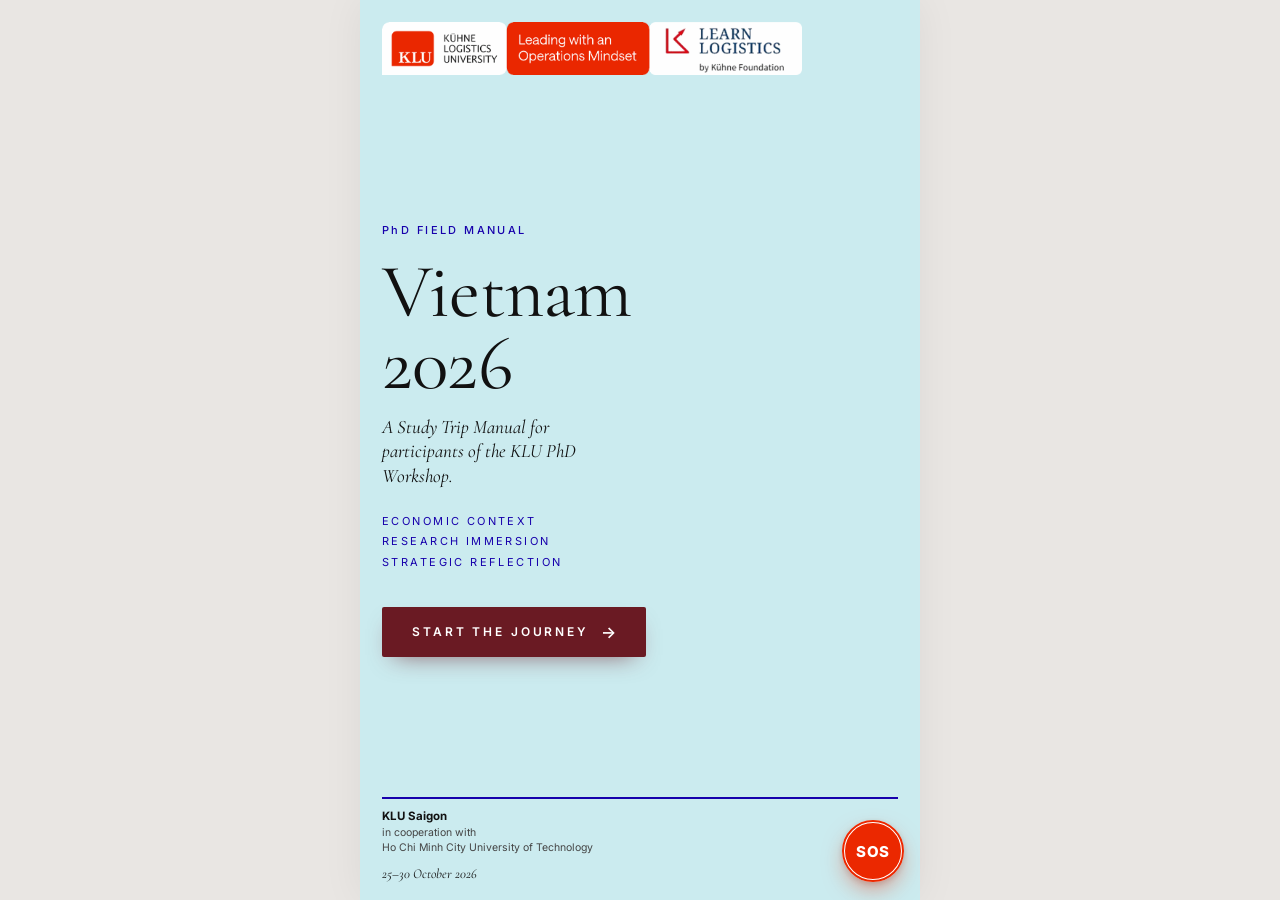
<file: index.html>
<!doctype html>
<html lang="en">
<head>
  <meta charset="utf-8" />
  <meta name="viewport" content="width=device-width, initial-scale=1, viewport-fit=cover" />
  <title>Vietnam 2026 · KLU PhD Field Manual</title>
  <meta name="description" content="Field manual for participants of the KLU PhD Workshop, Ho Chi Minh City, 25–30 October 2026." />
  <meta name="theme-color" content="#cbebef" />
  <meta name="apple-mobile-web-app-capable" content="yes" />
  <meta name="apple-mobile-web-app-title" content="KLU Manual" />
  <link rel="manifest" href="manifest.webmanifest" />
  <link rel="icon" href="icon.svg" type="image/svg+xml" />
  <link rel="apple-touch-icon" href="icon.svg" />
  <link rel="preconnect" href="https://fonts.googleapis.com" />
  <link rel="preconnect" href="https://fonts.gstatic.com" crossorigin />
  <link href="https://fonts.googleapis.com/css2?family=Cormorant+Garamond:ital,wght@0,400;0,500;0,600;1,400;1,500&family=Inter:wght@400;500;600;700&display=swap" rel="stylesheet" />
  <link rel="stylesheet" href="styles.css" />
</head>
<body>
  <main id="app" aria-live="polite"></main>

  <button id="sos-btn" class="sos-fab" type="button" data-sos aria-haspopup="dialog" aria-controls="sos">
    <span class="sos-fab__ring" aria-hidden="true"></span>
    SOS
  </button>

  <div id="sos" class="sheet" role="dialog" aria-modal="true" aria-labelledby="sos-title" hidden>
    <div class="sheet__backdrop" data-close></div>
    <div class="sheet__panel">
      <div class="sheet__grip" aria-hidden="true"></div>
      <div class="sheet__head">
        <div>
          <p class="kicker kicker--red">Emergency &amp; assistance</p>
          <h2 id="sos-title" class="sheet__title">Need help?</h2>
        </div>
        <button class="icon-btn" type="button" data-close aria-label="Close">✕</button>
      </div>
      <div id="sos-body" class="sheet__body"></div>
    </div>
  </div>

  <div id="toast" class="toast" role="status" hidden></div>

  <script src="content.js"></script>
  <script src="app.js"></script>
</body>
</html>
</file>
<file: styles.css>
:root {
  /* Colours sampled from the printed manual. */
  --cover: #cbebef;     /* cover and closing page */
  --paper: #ffffff;
  --cream: #e8f6f7;     /* section dividers, callouts, quote boxes */
  --reflect: #98d5de;   /* reflection boxes, dress code tags */
  --ink: #161a20;       /* body text */
  --body: #4d5366;     /* running text: grey as in the print */
  --soft: #4d5366;      /* secondary text in cards and contacts */
  --muted: #8b8d90;
  --rule: #d8d0c2;
  --burgundy: #6a1a23;
  --red: #eb2800;
  --red-dark: #c42200;
  --navy: #1700ac;
  --serif: "Cormorant Garamond", Georgia, "Times New Roman", serif;
  --sans: "Inter", system-ui, -apple-system, "Segoe UI", Roboto, sans-serif;
  --gutter: 22px;
  --maxw: 560px;
  --safe-b: env(safe-area-inset-bottom, 0px);
}

* { box-sizing: border-box; }
html { -webkit-text-size-adjust: 100%; scroll-behavior: smooth; }
body {
  margin: 0;
  background: #e9e6e3;
  color: var(--body);
  font: 400 15px/1.6 var(--sans);
  -webkit-font-smoothing: antialiased;
  overflow-x: hidden;
}
button { font: inherit; color: inherit; }
a { color: inherit; }
[hidden] { display: none !important; }

#app {
  max-width: var(--maxw);
  margin: 0 auto;
  min-height: 100vh;
  min-height: 100dvh;
  background: var(--paper);
  box-shadow: 0 0 40px rgba(0, 0, 0, 0.06);
}

.view { animation: fade 0.35s ease both; }
@keyframes fade { from { opacity: 0; transform: translateY(6px); } to { opacity: 1; transform: none; } }

/* ---------- Typography helpers ---------- */
.kicker {
  margin: 0;
  font: 600 11px/1.4 var(--sans);
  letter-spacing: 0.22em;
  text-transform: uppercase;
  color: var(--red);
}
.kicker--blue { color: var(--navy); font-weight: 500; }
.kicker--muted { color: var(--muted); }
.kicker--red { color: var(--red); }
.serif { font-family: var(--serif); }
.rule-red { width: 72px; height: 2px; background: var(--red); border: 0; margin: 18px 0 0; }

/* ---------- Logo strip ---------- */
.nocaps { text-transform: none; }

/* The client's logo strip (KLU · tagline · Learn Logistics) as one image, so
   the tile proportions and gaps stay exactly as supplied. */
.logos { display: block; width: 100%; max-width: 420px; height: auto; }

/* ---------- Cover ---------- */
.cover {
  background: var(--cover);
  min-height: 100vh; min-height: 100dvh;
  padding: calc(22px + env(safe-area-inset-top, 0px)) var(--gutter) calc(28px + var(--safe-b));
  display: flex; flex-direction: column;
}
.cover__main { flex: 1; display: flex; flex-direction: column; justify-content: center; padding: 36px 0 28px; }
.btn-primary.cover__cta { align-self: flex-start; width: auto; min-width: 240px; margin-top: 34px; padding-left: 30px; padding-right: 30px; }
.cover__title {
  margin: 18px 0 0;
  font: 400 clamp(54px, 16vw, 76px)/0.95 var(--serif);
  color: #111; letter-spacing: -0.01em;
}
.cover__sub { margin: 14px 0 0; font: italic 400 19px/1.3 var(--serif); color: #111; max-width: 26ch; }
.cover__tag { margin-top: 22px; line-height: 1.9; font-weight: 400; }
.cover__place { text-align: right; margin: 26px 0 12px; font: 500 10px/1.8 var(--sans); letter-spacing: 0.24em; text-transform: uppercase; color: #222; }
.cover__line { height: 2px; background: var(--navy); border: 0; margin: 0 0 9px; }
/* Footer: host, partner, then the date one line below, sitting at the very
   bottom of the cover (the SOS button floats to its right). */
.cover { padding-bottom: calc(18px + var(--safe-b)); }
.cover__foot { display: flex; flex-direction: column; font-size: 10.5px; line-height: 1.45; color: #444; }
.cover__foot strong { font-size: 11.5px; }
.cover__foot strong { color: #111; }
.cover__date { margin-top: 0.8em; font: italic 400 13.5px/1.2 var(--serif); color: #111; white-space: nowrap; }

.btn-primary {
  display: flex; align-items: center; justify-content: center; gap: 12px;
  width: 100%; margin-top: 26px; padding: 17px 20px;
  border: 0; border-radius: 2px; cursor: pointer;
  background: var(--burgundy); color: #fff;
  font: 600 12px/1 var(--sans); letter-spacing: 0.24em; text-transform: uppercase;
  box-shadow: 0 10px 24px -12px rgba(106, 26, 35, 0.7);
  transition: transform 0.15s ease, background 0.2s ease;
}
.btn-primary:active { transform: scale(0.985); }
.btn-primary:hover { background: #561419; }
.btn-primary .arrow { font-size: 16px; letter-spacing: 0; transition: transform 0.2s; }
.btn-primary:hover .arrow { transform: translateX(4px); }

/* ---------- Top bar ---------- */
.topbar {
  position: sticky; top: 0; z-index: 20;
  display: flex; align-items: center; justify-content: space-between; gap: 10px;
  padding: calc(10px + env(safe-area-inset-top, 0px)) 14px 10px;
  background: rgba(255, 255, 255, 0.94);
  backdrop-filter: saturate(1.4) blur(10px); -webkit-backdrop-filter: saturate(1.4) blur(10px);
  border-bottom: 1px solid var(--rule);
}
.topbar__btn {
  display: inline-flex; align-items: center; gap: 6px;
  background: none; border: 0; padding: 8px 6px; cursor: pointer;
  font: 500 11px/1 var(--sans); letter-spacing: 0.16em; text-transform: uppercase; color: var(--ink);
}
.topbar__btn .chev { font-size: 18px; line-height: 0.6; color: var(--red); }
.topbar__btn { flex: none; }
.topbar__label { min-width: 0; margin-left: auto; white-space: nowrap; overflow: hidden; text-overflow: ellipsis; font: 500 10px/1.2 var(--sans); letter-spacing: 0.2em; text-transform: uppercase; color: var(--muted); text-align: right; }

/* ---------- Contents ---------- */
.page { padding: 26px var(--gutter) calc(110px + var(--safe-b)); }
.page__title { margin: 12px 0 0; font: 400 46px/1.05 var(--serif); color: #000; }
.page__lead { margin: 18px 0 0; font: italic 400 18px/1.45 var(--serif); color: var(--muted); }

.toc { list-style: none; margin: 28px 0 0; padding: 0; border-top: 1px solid var(--ink); }
.toc a {
  display: grid; grid-template-columns: 40px 1fr 20px; align-items: center; gap: 4px;
  padding: 16px 2px; text-decoration: none; border-bottom: 1px solid var(--rule);
  transition: background 0.15s;
}
.toc a:active, .toc a:hover { background: var(--cream); }
.toc__num { font: italic 500 17px/1 var(--serif); color: var(--red); }
.toc__title { display: block; font: 500 15px/1.3 var(--sans); color: var(--ink); }
.toc__hint { display: block; margin-top: 3px; font: italic 400 15px/1.3 var(--serif); color: var(--muted); }
.toc__chev { color: var(--red); font-size: 20px; text-align: right; }

.imprint { margin-top: 36px; padding: 20px; background: var(--cream); }
.imprint summary { cursor: pointer; list-style: none; display: flex; justify-content: space-between; align-items: center; }
.imprint summary::-webkit-details-marker { display: none; }
.imprint summary::after { content: "+"; color: var(--red); font-size: 20px; line-height: 1; }
.imprint[open] summary::after { content: "–"; }
.imprint .h { margin-top: 18px; }

/* ---------- Section hero ---------- */
.hero { background: var(--cream); padding: 40px var(--gutter) 34px; }
.hero__num { margin: 14px 0 0; font: 400 76px/1 var(--serif); color: #000; font-variant-numeric: lining-nums; font-feature-settings: "lnum" 1; }
.hero__title { margin: 6px 0 0; font: 400 38px/1.08 var(--serif); color: #000; }
.hero__intro { margin: 18px 0 0; font: italic 400 18px/1.45 var(--serif); color: #5e6364; }

.content { padding: 30px var(--gutter) 10px; }
.content > * + * { margin-top: 18px; }
.content p { margin-bottom: 0; }
.b-kicker { margin-top: 38px !important; }
.b-kicker:first-child { margin-top: 0 !important; }
.b-kicker--rule { margin-top: 30px !important; padding-top: 22px; border-top: 1.5px solid var(--burgundy); }
.b-title { margin: 8px 0 0 !important; font: 400 30px/1.12 var(--serif); color: var(--burgundy); }
.b-title::after { content: ""; display: block; width: 64px; height: 2px; background: var(--red); margin-top: 14px; }
.b-lead { font: italic 400 17.5px/1.5 var(--serif); color: var(--body); }
.b-lead--sm { font-size: 15.5px; }
.b-p { text-align: left; hyphens: manual; color: var(--body); }
.h { margin: 26px 0 0 !important; font: 700 10.5px/1.4 var(--sans); letter-spacing: 0.22em; text-transform: uppercase; color: var(--burgundy); }
.b-note { font-size: 12px; color: var(--muted); font-style: italic; }

.rows { border-top: 1px solid var(--rule); }
.row { padding: 14px 0; border-bottom: 1px solid var(--rule); }
.row__k { margin: 0 0 5px; font: 700 14px/1.35 var(--sans); color: var(--burgundy); }
.row__v { margin: 0; font-size: 14.5px; color: var(--body); }

.stats { display: grid; grid-template-columns: 1fr 1fr; gap: 8px; }
.stat { background: #fff; padding: 14px 12px; border: 1px solid var(--rule); }
.stat:last-child:nth-child(odd) { grid-column: 1 / -1; }
.stat__n { font: 400 30px/1 var(--serif); color: var(--burgundy); }
.stat__l { margin-top: 8px; font: 500 10px/1.4 var(--sans); letter-spacing: 0.06em; text-transform: uppercase; color: var(--soft); }
.stat__d { margin-top: 5px; font-size: 12px; line-height: 1.4; font-style: italic; color: var(--muted); }

.cards { display: grid; gap: 24px; }
.card { border-top: 1px solid var(--rule); padding: 12px 0 4px; background: #fff; }
.card .kicker { color: var(--red); letter-spacing: 0.18em; }
.card__title { margin: 4px 0 0; font: 400 21px/1.2 var(--serif); color: var(--burgundy); }
.card__body { margin: 8px 0 0 !important; font-size: 14.5px; color: var(--soft); }
.card ul { margin: 10px 0 0; }

ul.bul { list-style: none; padding: 0; margin: 0; }
ul.bul li { position: relative; padding-left: 18px; margin-top: 8px; font-size: 14.5px; color: var(--body); }
ul.bul li::before { content: ""; position: absolute; left: 3px; top: 0.6em; width: 5px; height: 5px; background: var(--red); transform: rotate(45deg); }

.callout { background: var(--cream); border-left: 3px solid var(--red); padding: 16px 16px 16px 18px; }
.callout p:last-child { margin-top: 8px; font: 400 14.5px/1.6 var(--sans); color: var(--ink); }

.quote { background: var(--cream); border-left: 3px solid var(--red); padding: 22px 20px; margin-top: 28px !important; }
.quote__text { margin-top: 10px !important; font: italic 400 19px/1.4 var(--serif); color: var(--burgundy); }
.quote__by { margin-top: 18px !important; font-size: 13.5px; }
.quote__by strong { color: var(--ink); }
.quote__by span { display: block; margin-top: 2px; color: var(--soft); }

/* Research posters: full width, beige rule between them. */
.posters { margin-top: 14px !important; }
.poster { display: block; padding: 18px 0; }
.poster:first-child { padding-top: 0; }
.poster + .poster { border-top: 1px solid var(--rule); }
.poster img { display: block; width: 100%; height: auto; background: #f3f1ec; box-shadow: 0 1px 6px rgba(0, 0, 0, 0.08); }
.notice { display: flex; gap: 12px; align-items: flex-start; padding: 14px 16px; border: 1px dashed #c9b8a6; background: #fffaf5; font-size: 13.5px; }
.notice::before { content: "i"; flex: none; width: 20px; height: 20px; border-radius: 50%; background: var(--burgundy); color: #fff; font: italic 600 13px/20px var(--serif); text-align: center; }

.tbl-wrap { overflow-x: auto; -webkit-overflow-scrolling: touch; border: 1px solid var(--rule); }
table { width: 100%; border-collapse: collapse; font-size: 12.5px; }
th, td { padding: 9px 8px; text-align: left; border-bottom: 1px solid var(--rule); white-space: nowrap; }
th { font: 700 10px/1.2 var(--sans); letter-spacing: 0.06em; text-transform: uppercase; color: var(--burgundy); background: #fff; border-bottom: 1px solid var(--burgundy); }
td:first-child { color: var(--burgundy); font-weight: 700; }
tr:last-child td { border-bottom: 0; }

/* accordion (sessions, days) */
.acc { border-top: 1.5px solid var(--burgundy); }
/* Section V: burgundy rule between major sessions, bright red rule between
   the parts inside a session (Session focus, Suggested reading, ...). */
.acc--sessions .acc__body > .h:not(:first-child) { padding-top: 22px; border-top: 1.5px solid var(--red); }
.acc--sessions .acc__body > .acc__intro + .h { margin-top: 26px !important; padding-top: 0; border-top: 0; }
.acc--sessions .matrix__head span { color: #000; }
/* Rules: burgundy between the big sections (each drop-down item), beige
   between the smaller parts inside one. */
.acc > details { border-bottom: 1.5px solid var(--burgundy); }
.acc summary {
  list-style: none; cursor: pointer; padding: 18px 0;
  display: grid; grid-template-columns: 1fr 24px; align-items: start; gap: 8px;
}
.acc summary::-webkit-details-marker { display: none; }
.acc summary .ttl { display: block; margin-top: 4px; font: 400 23px/1.15 var(--serif); color: var(--burgundy); }
.acc summary .pm { margin-top: 18px; justify-self: end; width: 24px; height: 24px; border: 1px solid var(--rule); border-radius: 50%; display: grid; place-items: center; color: var(--red); font-size: 15px; line-height: 1; transition: transform 0.2s; }
.acc details[open] > summary .pm { transform: rotate(45deg); }
.acc .acc__body { padding: 0 0 22px; }
.acc .acc__body > * + * { margin-top: 14px; }

.slots { border-top: 1px solid var(--rule); }
.slot { display: grid; grid-template-columns: 84px 1fr; column-gap: 12px; padding: 11px 0; border-bottom: 1px solid var(--rule); }
.slot > :not(.slot__time) { grid-column: 2; }
.slot__time { grid-row: 1 / span 3; font: 700 12.5px/1.45 var(--sans); color: var(--ink); }
.slot__what { font-size: 14px; line-height: 1.45; color: var(--ink); }
.slot__where { margin-top: 2px; font-size: 12px; font-style: italic; color: var(--muted); }
.tbc { font: italic 400 16px/1.4 var(--serif); color: var(--muted); }

/* journal */
.j-tabs { display: flex; gap: 6px; overflow-x: auto; padding-bottom: 4px; scrollbar-width: none; }
.j-tabs::-webkit-scrollbar { display: none; }
.j-tab {
  flex: none; padding: 9px 13px; border: 1px solid var(--rule); background: #fff; border-radius: 2px; cursor: pointer;
  font: 600 11px/1 var(--sans); letter-spacing: 0.08em; text-transform: uppercase; color: var(--muted);
}
.j-tab[aria-selected="true"] { background: var(--burgundy); border-color: var(--burgundy); color: #fff; }
.j-tab.has { position: relative; }
.j-tab.has::after { content: ""; position: absolute; top: 4px; right: 4px; width: 5px; height: 5px; border-radius: 50%; background: var(--red); }
.j-q { margin-top: 20px !important; }
.j-q label { display: block; font: 500 17px/1.35 var(--serif); color: var(--burgundy); }
.j-q label b { font: 600 11px/1 var(--sans); color: var(--red); letter-spacing: 0.1em; margin-right: 6px; }
.j-q textarea {
  width: 100%; margin-top: 8px; min-height: 92px; resize: vertical;
  padding: 12px; border: 1px solid var(--rule); border-radius: 2px; background: #fdfcfb;
  font: 400 15px/1.5 var(--sans); color: var(--ink);
}
.j-q textarea:focus { outline: none; border-color: var(--burgundy); background: #fff; box-shadow: 0 0 0 3px rgba(107, 29, 36, 0.08); }
.j-meta { display: flex; justify-content: space-between; align-items: center; gap: 10px; margin-top: 18px !important; font-size: 12px; color: var(--muted); }
.btn-ghost { background: none; border: 1px solid var(--burgundy); color: var(--burgundy); padding: 10px 14px; border-radius: 2px; cursor: pointer; font: 600 10.5px/1 var(--sans); letter-spacing: 0.14em; text-transform: uppercase; }

/* contacts */
.contacts { border-top: 1px solid var(--rule); }
/* A group right after another already sits under that group's red rule. */
.contacts + .h + .contacts { border-top: 0; }
.contact { display: grid; grid-template-columns: 1fr auto; gap: 12px; align-items: center; padding: 18px 0; border-bottom: 1px solid var(--rule); }
/* Bright red rule closes each contact group (programme, hotel, emergency). */
.contact:last-child { border-bottom: 1.5px solid var(--red); }
.contact__label { font: 700 13px/1.3 var(--sans); color: var(--burgundy); }
.contact__name { margin-top: 4px; font: 600 15px/1.3 var(--sans); color: var(--ink); }
.contact__detail { margin-top: 4px; font-size: 13.5px; line-height: 1.5; color: var(--body); }
.contact__detail a { color: var(--burgundy); }
.call {
  display: inline-flex; align-items: center; justify-content: center; gap: 6px;
  min-width: 64px; padding: 10px 12px; border-radius: 2px; text-decoration: none;
  background: var(--burgundy); color: #fff; font: 600 11px/1 var(--sans); letter-spacing: 0.1em; text-transform: uppercase;
}

.sosbanner { display: flex; gap: 14px; align-items: center; padding: 16px; background: #fff1ed; border: 1px solid #f6c3b4; cursor: pointer; width: 100%; text-align: left; }
.sosbanner .sosbanner__dot { flex: none; width: 42px; height: 42px; border-radius: 50%; background: var(--red); color: #fff; display: grid; place-items: center; font: 700 12px/1 var(--sans); letter-spacing: 0.06em; }
.sosbanner strong { display: block; color: var(--ink); font-size: 14.5px; }
.sosbanner span { font-size: 13px; color: var(--body); }

.closing { margin-top: 42px !important; padding: 34px 22px; background: var(--cover); color: #000; text-align: left; }
.closing p:first-child { font: 400 28px/1.2 var(--serif); }
.closing p:first-child::after { content: ""; display: block; width: 64px; height: 2px; background: var(--red); margin-top: 18px; }
.closing p:last-child { margin-top: 16px; font: 400 14px/1.6 var(--sans); }

/* prev / next */
.pager { display: grid; grid-template-columns: 1fr 1fr; gap: 1px; margin: 36px var(--gutter) 0; background: var(--rule); border: 1px solid var(--rule); }
.pager > a { display: block; padding: 14px; background: #fff; text-decoration: none; min-height: 72px; }
.pager .lab { display: block; font: 600 9.5px/1.3 var(--sans); letter-spacing: 0.18em; text-transform: uppercase; color: var(--muted); }
.pager .ttl { display: block; margin-top: 5px; font: 500 16px/1.2 var(--serif); color: var(--burgundy); }
.pager .next { text-align: right; }

/* Brand line with the page number underneath; the bottom padding lets the
   last lines sit beside the floating SOS button instead of above a gap. */
.footer { padding: 28px var(--gutter) calc(32px + var(--safe-b)); display: flex; flex-direction: column; align-items: flex-start; gap: 8px; font: 500 9.5px/1 var(--sans); letter-spacing: 0.2em; text-transform: uppercase; color: var(--muted); }

/* ---------- SOS floating button ---------- */
.sos-fab {
  position: fixed; z-index: 40;
  right: max(16px, calc((100vw - var(--maxw)) / 2 + 16px));
  bottom: calc(18px + var(--safe-b));
  width: 62px; height: 62px; border-radius: 50%; border: 3px solid #fff; cursor: pointer;
  background: var(--red); color: #fff;
  font: 800 15px/1 var(--sans); letter-spacing: 0.06em;
  box-shadow: 0 10px 24px -6px rgba(232, 52, 15, 0.6), 0 2px 6px rgba(0, 0, 0, 0.15);
}
.sos-fab:active { transform: scale(0.95); }
.sos-fab__ring { position: absolute; inset: -3px; border-radius: 50%; border: 2px solid var(--red); animation: pulse 2.4s ease-out infinite; pointer-events: none; }
@keyframes pulse { 0% { transform: scale(1); opacity: 0.7; } 80%, 100% { transform: scale(1.55); opacity: 0; } }

.cover__top { display: flex; align-items: center; }

/* ---------- Bottom sheet ---------- */
.sheet { position: fixed; inset: 0; z-index: 60; }
.sheet__backdrop { position: absolute; inset: 0; background: rgba(20, 16, 18, 0.5); animation: fadein 0.2s ease both; }
@keyframes fadein { from { opacity: 0; } }
.sheet__panel {
  position: absolute; left: 0; right: 0; bottom: 0;
  max-width: var(--maxw); margin: 0 auto; max-height: 92vh; max-height: 92dvh; overflow-y: auto;
  background: #fff; border-radius: 16px 16px 0 0;
  padding: 8px var(--gutter) calc(26px + var(--safe-b));
  animation: up 0.28s cubic-bezier(0.2, 0.8, 0.2, 1) both;
}
@keyframes up { from { transform: translateY(100%); } }
.sheet__grip { width: 40px; height: 4px; border-radius: 2px; background: #ddd; margin: 4px auto 14px; }
.sheet__head { display: flex; justify-content: space-between; align-items: flex-start; }
.sheet__title { margin: 6px 0 0; font: 400 34px/1.05 var(--serif); color: var(--burgundy); }
.icon-btn { width: 36px; height: 36px; border-radius: 50%; border: 1px solid var(--rule); background: #fff; cursor: pointer; color: var(--ink); }
.sheet__body > * + * { margin-top: 18px; }
.sheet__body { margin-top: 18px; }

.sos-grid { margin-top: 10px; display: grid; grid-template-columns: repeat(3, 1fr); gap: 8px; }
.sos-num { display: flex; flex-direction: column; align-items: center; padding: 14px 6px 12px; border-radius: 4px; background: var(--red); color: #fff; text-decoration: none; }
.sos-num b { font: 700 26px/1 var(--sans); }
.sos-num span { margin-top: 6px; font: 600 9.5px/1.2 var(--sans); letter-spacing: 0.12em; text-transform: uppercase; }
.sos-num--alt { background: var(--burgundy); }

.sos-block { border: 1px solid var(--rule); padding: 16px; }
.sos-block h3 { margin: 6px 0 0; font: 500 21px/1.2 var(--serif); color: var(--ink); }
.sos-block p { margin: 6px 0 0; font-size: 13.5px; }
.sos-actions { display: grid; grid-template-columns: 1fr 1fr; gap: 8px; margin-top: 14px; }
.sos-actions .full { grid-column: 1 / -1; }
.act {
  display: flex; align-items: center; justify-content: center; gap: 8px; padding: 13px 10px;
  border-radius: 2px; border: 1px solid var(--burgundy); background: #fff; color: var(--burgundy);
  text-decoration: none; cursor: pointer; font: 600 11px/1.1 var(--sans); letter-spacing: 0.1em; text-transform: uppercase; text-align: center;
}
.act--solid { background: var(--burgundy); color: #fff; }
.act--red { background: var(--red); border-color: var(--red); color: #fff; }
.act[disabled] { opacity: 0.5; cursor: progress; }
.sound-btn { flex: none; width: 34px; height: 34px; border: 1px solid var(--rule); border-radius: 50%; background: #fff; cursor: pointer; font-size: 14px; line-height: 1; }
.sos-copy { margin: 0; font-size: 14px; }
.sos-steps { list-style: none; margin: 18px 0 0; padding: 0; display: grid; gap: 10px; }
.sos-name { display: block; }
.sos-name span { display: block; font: 600 10px/1.3 var(--sans); letter-spacing: 0.16em; text-transform: uppercase; color: var(--muted); }
.sos-name input { width: 100%; margin-top: 6px; padding: 12px; border: 1px solid var(--rule); border-radius: 2px; font: 400 16px/1.3 var(--sans); color: var(--ink); }
.sos-name input:focus { outline: none; border-color: var(--burgundy); }
.act.step { width: 100%; min-height: 52px; font-size: 12px; }
.act.step b { display: inline-grid; place-items: center; width: 22px; height: 22px; border-radius: 50%; background: rgba(255, 255, 255, 0.25); font-size: 11px; letter-spacing: 0; }
.act--wa { background: #25d366; border-color: #25d366; color: #052e16; }
.act--wa.step b { background: rgba(0, 0, 0, 0.12); }
.sos-note { margin: 8px 0 0; font-size: 13px; color: var(--muted); }
.sos-note a { color: var(--burgundy); font-weight: 500; }
.sos-ok { margin: 10px 0 0; font-size: 13.5px; color: #11663a; font-weight: 500; }
.sos-err { margin: 10px 0 0; font-size: 13.5px; color: var(--red-dark); }
.sos-msg { width: 100%; margin-top: 6px; min-height: 84px; padding: 10px; border: 1px solid var(--rule); font: 400 14px/1.4 var(--sans); }

.driver-pick { display: flex; flex-wrap: wrap; gap: 6px; margin-top: 12px; }
.driver-pick button { padding: 8px 11px; border: 1px solid var(--rule); background: #fff; border-radius: 2px; cursor: pointer; font: 600 10.5px/1 var(--sans); letter-spacing: 0.06em; text-transform: uppercase; color: var(--muted); }
.driver-pick button[aria-pressed="true"] { border-color: var(--burgundy); color: var(--burgundy); }

/* Full-screen driver card */
.driver {
  position: fixed; inset: 0; z-index: 80; background: #fff; display: flex; flex-direction: column;
  padding: calc(20px + env(safe-area-inset-top, 0px)) 24px calc(24px + var(--safe-b));
}
.driver__close { align-self: flex-end; }
.driver__body { flex: 1; display: flex; flex-direction: column; justify-content: center; }
.driver__ask { font: 500 22px/1.35 var(--sans); color: var(--muted); }
.driver__name { margin-top: 22px; font: 700 30px/1.2 var(--sans); color: var(--ink); }
.driver__addr { margin-top: 12px; font: 600 34px/1.22 var(--sans); color: var(--burgundy); }
.driver__en { margin-top: 26px; font-size: 13px; color: var(--muted); }

.toast {
  position: fixed; left: 50%; bottom: calc(96px + var(--safe-b)); transform: translateX(-50%); z-index: 90;
  background: var(--ink); color: #fff; padding: 10px 16px; border-radius: 4px; font-size: 13px; max-width: 90vw;
  animation: fadein 0.2s both;
}

@media (min-width: 600px) {
  body { padding: 0; }
}
@media (prefers-reduced-motion: reduce) {
  *, *::before, *::after { animation: none !important; transition: none !important; }
}

/* Daily program details */
.card__sub { margin: 4px 0 0 !important; font-size: 13px; font-style: italic; color: var(--muted); }
.card__fact { margin: 10px 0 0 !important; font-size: 14px; }
.card__fact b { color: var(--ink); }
.dress { display: flex; flex-wrap: wrap; align-items: center; gap: 6px 10px; }
.dress__tag { display: inline-block; margin-top: 8px; padding: 4px 12px; border-radius: 6px; background: var(--reflect); color: #000; font: 400 12.5px/1.4 var(--sans); }
/* Subtitle at the top of an opened drop-down (session brief, day theme). */
.acc__intro { margin: 0 !important; font: italic 400 16px/1.45 var(--serif); color: #5e6364; }
.day__meta .dress__tag { margin-top: 10px; }
.day__meta .dress__note { margin-top: 6px !important; }
.dress__note { margin: 0; font-size: 12.5px; font-style: italic; color: var(--muted); }
.slot__who { font-style: italic; color: var(--body); }
.slot__note { margin-top: 2px; font-size: 13px; font-style: italic; color: var(--body); }
.slot__note--strong { font-style: normal; font-weight: 600; color: var(--ink); }
.slot--strong .slot__what { font-weight: 600; }
.slot--minor .slot__what { color: var(--muted); }
.slot__opt { display: block; margin-top: 2px; font-size: 11.5px; font-weight: 700; color: var(--ink); }
.callout--soft { background: var(--cream); }
.callout--soft .kicker { color: #000; }
.callout--soft ul.bul li { font-size: 14px; }
.callout p.callout__title { margin-top: 6px; font: 400 19px/1.3 var(--serif); color: #000; font-style: normal; }
.callout p.callout__text { margin-top: 8px; font: 400 14px/1.6 var(--sans); color: #000; font-style: normal; }
.callout--reflect { background: var(--reflect); }
.callout--reflect .kicker { color: #000; }
.callout.callout--reflect p:last-child { font: italic 400 16.5px/1.45 var(--serif); color: #000; }
.sos-call { margin-top: 10px; }

/* Reading links, wide tables as cards, method steps, observation sheet */
.card__link { display: inline-block; margin-top: 8px; font: 600 11px/1.4 var(--sans); letter-spacing: 0.12em; text-transform: uppercase; color: var(--red); text-decoration: none; }
.matrix { display: grid; gap: 10px; }
.matrix__row { border-top: 1px solid var(--rule); padding: 10px 0 2px; }
.matrix__head { margin: 0; font: 700 14.5px/1.35 var(--sans); color: var(--burgundy); }
.matrix__head span, .matrix__cell span { display: block; font: 600 9.5px/1.4 var(--sans); letter-spacing: 0.16em; text-transform: uppercase; color: var(--muted); }
.matrix__head span { margin-bottom: 2px; }
.matrix__cell { margin: 8px 0 0 !important; font-size: 13.5px; line-height: 1.5; color: var(--ink); }
/* Site guides (Section VI): red rule after the intro, beige between lenses. */
.matrix--guide .matrix__row:first-child { border-top: 1.5px solid var(--red); }
.matrix--guide .matrix__head span { color: #000; }
.steps { list-style: none; margin: 0; padding: 0; border-top: 1px solid var(--rule); }
.steps li { display: grid; grid-template-columns: 30px 1fr; gap: 10px; padding: 12px 0; border-bottom: 1px solid var(--rule); }
.steps__n { width: 26px; height: 26px; border-radius: 50%; background: var(--burgundy); color: #fff; display: grid; place-items: center; font: 600 12px/1 var(--sans); }
.steps p { margin: 0; font-size: 14px; line-height: 1.55; }
.steps b { color: var(--burgundy); }
.sheet-form > * + * { margin-top: 12px; }
.sheet-lens { border-top: 1px solid var(--rule); }
.sheet-lens summary { list-style: none; cursor: pointer; display: flex; justify-content: space-between; align-items: center; padding: 12px 0; }
.sheet-lens summary::-webkit-details-marker { display: none; }
.sheet-lens summary .pm { color: var(--red); font-size: 18px; transition: transform 0.2s; }
.sheet-lens[open] summary .pm { transform: rotate(45deg); }
/* The lens rows sit inside an .acc: keep their icon centred on the row. */
.acc .sheet-lens summary .pm { margin-top: 0; }
.sheet-lens .j-q { margin-top: 10px !important; }
.sheet-lens .j-q label { font-size: 15.5px; }
.sheet-lens textarea { min-height: 58px; }

/* Session headers inside the accordion: red kicker, burgundy serif title, full red rule, italic lead. */

.reading { margin-top: 8px !important; }
.reading__row { padding: 14px 0; }
.reading__row + .reading__row { border-top: 1px solid var(--rule); }
.reading__row:first-child { padding-top: 0; }
.reading__src { margin: 0 !important; font-size: 13px; color: #000; }
.reading__title { margin: 4px 0 0 !important; font: 400 17px/1.3 var(--serif); color: var(--burgundy); }
.reading__body { margin: 4px 0 0 !important; font-size: 13.5px; line-height: 1.45; color: var(--soft); }
.reading__link { display: inline-flex; align-items: baseline; gap: 6px; margin-top: 8px; padding: 6px 10px; border: 1px solid var(--rule); border-radius: 2px; font: 600 10.5px/1.2 var(--sans); letter-spacing: 0.14em; text-transform: uppercase; color: var(--burgundy); text-decoration: none; }
.reading__link:hover, .reading__link:focus-visible { border-color: var(--burgundy); }
.reading__host { font-weight: 400; letter-spacing: 0.04em; text-transform: none; font-size: 11.5px; color: var(--muted); }
@media (min-width: 480px) {
  .reading__row { display: grid; grid-template-columns: 30% 1fr; gap: 14px; }
  .reading__title { margin-top: 0 !important; }
}

.numbers { border-bottom: 1px solid var(--rule); }
.numbers__row { display: grid; grid-template-columns: 38% 1fr; gap: 12px; align-items: baseline; padding: 9px 0; border-top: 1px solid var(--rule); }
.numbers__row:first-child { border-top: 0; }
.numbers__n { margin: 0 !important; font: 400 22px/1.15 var(--serif); color: var(--burgundy); }
.numbers__l { margin: 0 !important; font-size: 13px; line-height: 1.45; color: var(--soft); }

.sheet-fields { display: grid; grid-template-columns: 1fr 1fr; gap: 10px; }
.sheet-field span { display: block; font: italic 400 13px/1.3 var(--sans); color: var(--muted); }
/* Same box for the date picker and the text field, so the pair lines up
   (date inputs otherwise take their own height, and centre text on iOS). */
.sheet-field input { display: block; box-sizing: border-box; width: 100%; height: 42px; min-width: 0; margin: 4px 0 0; padding: 0 10px; border: 0; border-bottom: 1px solid var(--rule); border-radius: 0; background: #fdfcfb; font: 400 15px/1 var(--sans); color: var(--ink); -webkit-appearance: none; appearance: none; }
.sheet-field input::-webkit-date-and-time-value { text-align: left; }
.sheet-field input:focus { outline: none; border-bottom-color: var(--burgundy); }



/* More room between the parts of a session or a drop-down. */
.acc .acc__body > * + * { margin-top: 18px; }
.acc .acc__body > .h { margin-top: 34px !important; }
.acc .acc__body > .h:first-child { margin-top: 0 !important; }
.acc + .acc { margin-top: 0 !important; border-top: 0; }

/* The four lenses as a 2 × 2 grid. */
.tiles { display: grid; grid-template-columns: 1fr 1fr; gap: 10px; }
.tile { display: flex; flex-direction: column; background: var(--cream); border-top: 3px solid var(--burgundy); padding: 14px 12px 16px; }
/* Ask sits at the bottom of each tile, so tiles side by side line up. */
.tile .tile__label--ask { margin-top: auto !important; padding-top: 12px; }
.tile p { margin: 0; }
.tile__k { font: 700 14px/1.3 var(--sans); color: var(--burgundy); }
.tile__n { display: block; margin-bottom: 2px; font: 600 10px/1.3 var(--sans); letter-spacing: 0.16em; color: var(--red); }
.tile__label { margin-top: 12px !important; font: 600 9.5px/1.3 var(--sans); letter-spacing: 0.16em; text-transform: uppercase; color: var(--red); }
.tile__text { margin-top: 4px !important; font-size: 13px; line-height: 1.5; color: var(--body); }
.tile__ask { margin-top: 4px !important; font: italic 400 15.5px/1.35 var(--serif); color: #000; }

/* Label / value lines (poster session). */
.info { display: grid; grid-template-columns: 74px 1fr; gap: 8px 12px; margin: 12px 0 0; }
.info dt { font: 600 10px/1.9 var(--sans); letter-spacing: 0.14em; text-transform: uppercase; color: var(--burgundy); }
.info dd { margin: 0; font-size: 14.5px; line-height: 1.5; color: var(--body); }

/* Observation sheet: straight rules, labels aligned with their boxes. */
.sheet-lens { padding-bottom: 6px; }
.sheet-lens .j-q { margin: 0 !important; padding: 10px 0; border-top: 1px solid var(--rule); }
.sheet-lens .j-q:first-of-type { border-top: 0; }
.sheet-lens .j-q label { font: 600 13px/1.4 var(--sans); color: var(--burgundy); }
.sheet-lens textarea { display: block; margin-top: 6px; }

/* Small phones (iPhone SE 1st gen and similar, 320–359px). */
@media (max-width: 359px) {
  .btn-primary { letter-spacing: 0.16em; }
  .btn-primary.cover__cta { min-width: 0; white-space: nowrap; padding-left: 22px; padding-right: 22px; }
  .tiles { gap: 8px; }
  .tile { padding: 12px 9px 14px; }
  .tile__k { font-size: 13px; }
  .tile__text { font-size: 12.5px; }
  .tile__ask { font-size: 14.5px; }
}
</file>
